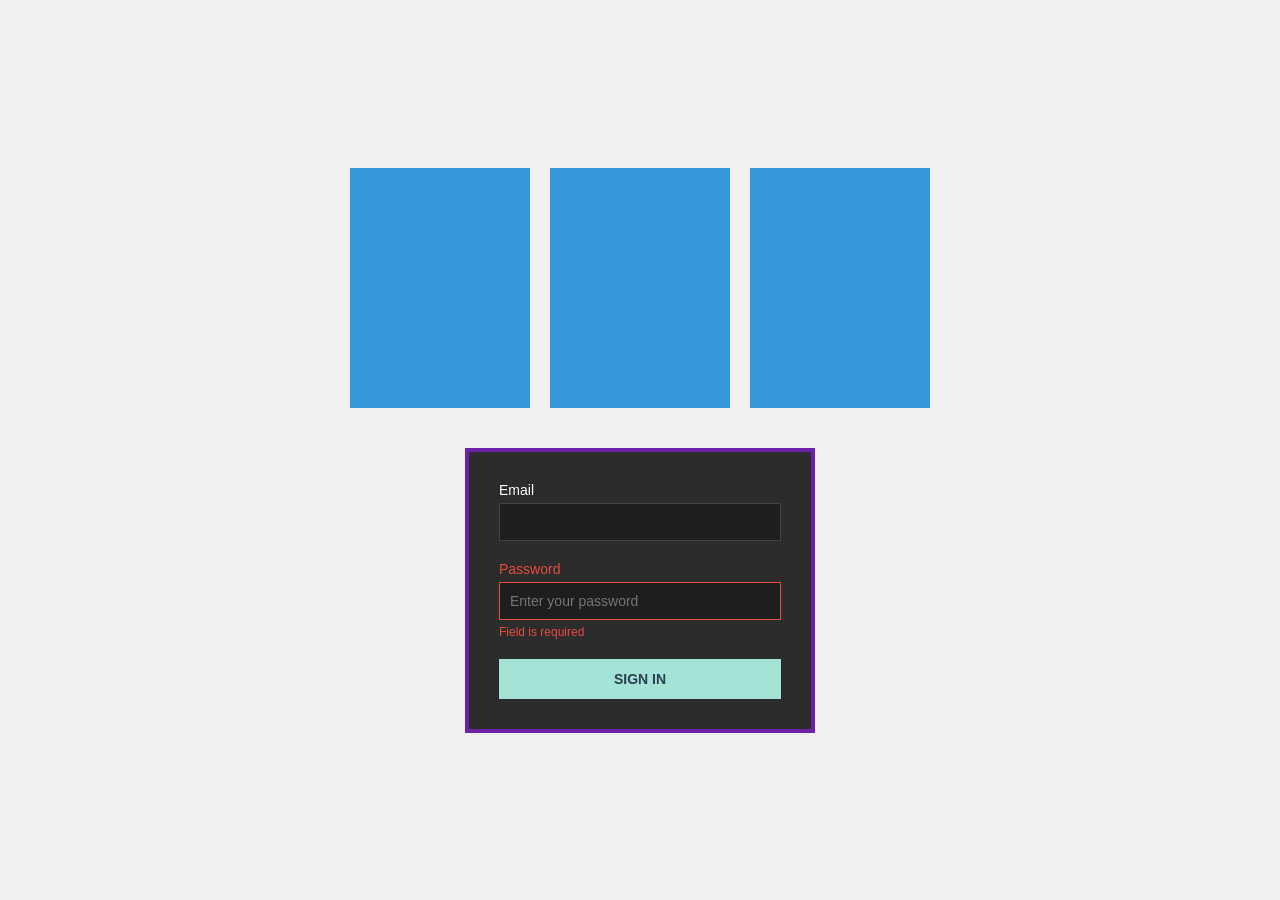
<file: index.html>
<!DOCTYPE html>
<html lang="es">
<head>
    <meta charset="UTF-8">
    <meta name="viewport" content="width=device-width, initial-scale=1.0">
    <title>Página Principal</title>
    <link rel="stylesheet" href="style.css">
</head>
<body>

    <!-- 3 CARDS ANIMADOS -->
    <div class="cards-container">
        <!-- Card 1 -->
        <div class="card">
            <div class="card-inner">
                <div class="card-front"></div>
                <a href="Page01/index.html" class="card-back">page1</a>
            </div>
        </div>

        <!-- Card 2 -->
        <div class="card">
            <div class="card-inner">
                <div class="card-front"></div>
                <a href="Page02/index.html" class="card-back">page2</a>
            </div>
        </div>

        <!-- Card 3 -->
        <div class="card">
            <div class="card-inner">
                <div class="card-front"></div>
                <a href="Page03/index.html" class="card-back">page3</a>
            </div>
        </div>
    </div>

    <!-- FORMULARIO DE AUTENTICACIÓN -->
    <div class="login-container">
        <form>
            <div class="input-group">
                <label>Email</label>
                <input type="email" placeholder="">
            </div>

            <div class="input-group error">
                <label>Password</label>
                <input type="password" placeholder="Enter your password">
                <span class="error-message">Field is required</span>
            </div>

            <button type="button" class="btn-submit">SIGN IN</button>
        </form>
    </div>

</body>
</html>
</file>
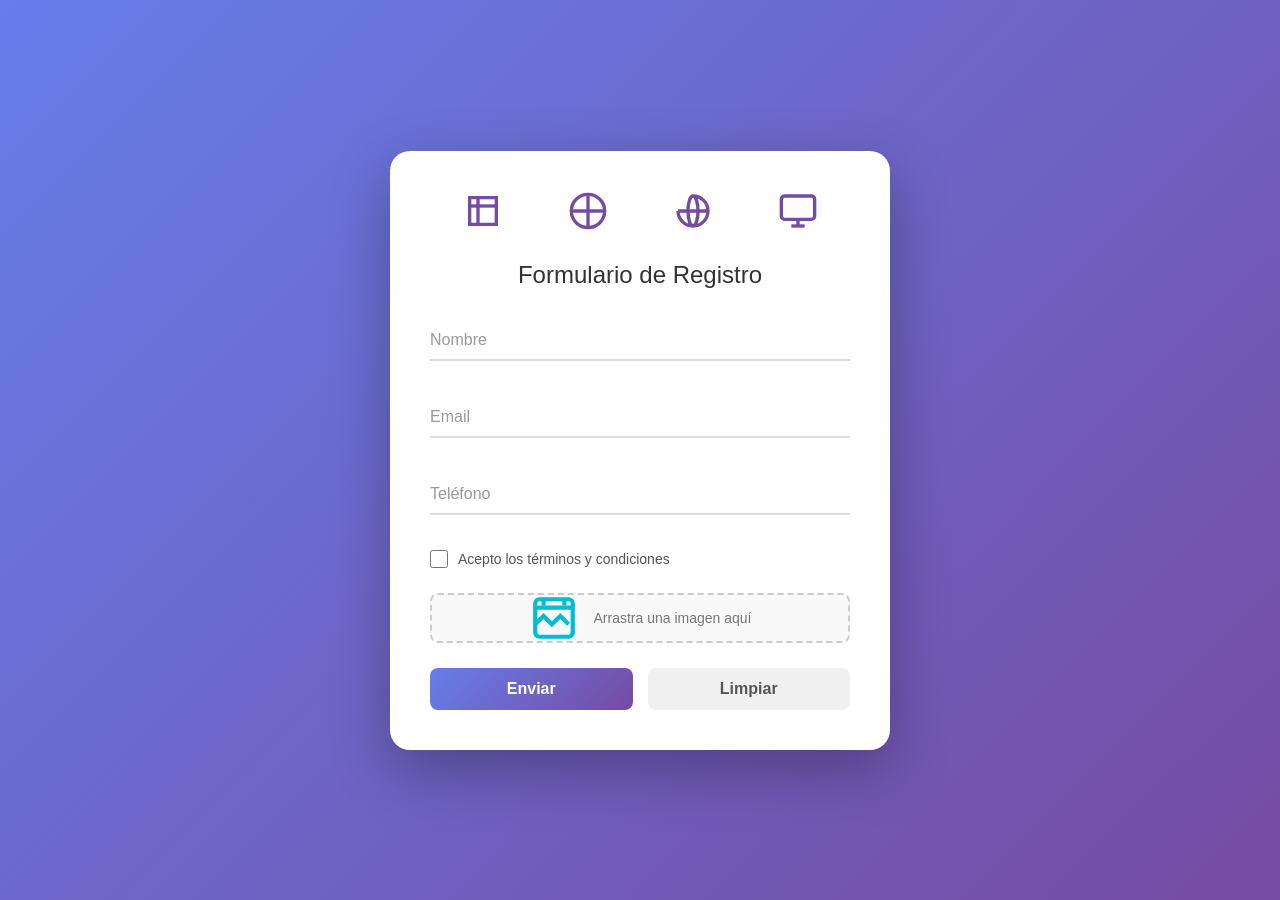
<file: Page01/index.html>
<!doctype html>
<html lang="es">
  <head>
    <meta charset="UTF-8" />
    <meta name="viewport" content="width=device-width, initial-scale=1.0" />
    <title>Page 01 - Formulario con Animación</title>
    <link rel="stylesheet" href="style.css" />
  </head>
  <body>
    <div class="container">
      <!-- 4 Íconos SVG -->
      <div class="icons">
        <svg
          width="40"
          height="40"
          viewBox="0 0 24 24"
          fill="none"
          stroke="currentColor"
          stroke-width="2"
        >
          <path d="M4 4h16v16H4z" />
          <path d="M4 9h16" />
          <path d="M9 4v16" />
        </svg>
        <svg
          width="40"
          height="40"
          viewBox="0 0 24 24"
          fill="none"
          stroke="currentColor"
          stroke-width="2"
        >
          <circle cx="12" cy="12" r="10" />
          <path d="M12 2v20" />
          <path d="M2 12h20" />
        </svg>
        <svg
          width="40"
          height="40"
          viewBox="0 0 24 24"
          fill="none"
          stroke="currentColor"
          stroke-width="2"
        >
          <path
            d="M21 12a9 9 0 01-9 9m9-9a9 9 0 00-9-9m9 9H3m9 9a9 9 0 01-9-9m9 9c1.66 0 3-4.03 3-9s-1.34-9-3-9m0 18c-1.66 0-3-4.03-3-9s1.34-9 3-9"
          />
        </svg>
        <svg
          width="40"
          height="40"
          viewBox="0 0 24 24"
          fill="none"
          stroke="currentColor"
          stroke-width="2"
        >
          <rect x="2" y="3" width="20" height="14" rx="2" />
          <path d="M8 21h8" />
          <path d="M12 17v4" />
        </svg>
      </div>

      <h2>Formulario de Registro</h2>

      <form id="miFormulario">
        <!-- Campo: Nombre -->
        <div class="input-group">
          <input type="text" id="nombre" required />
          <label for="nombre">Nombre</label>
          <div class="underline"></div>
        </div>

        <!-- Campo: Email -->
        <div class="input-group">
          <input type="email" id="email" required />
          <label for="email">Email</label>
          <div class="underline"></div>
        </div>

        <!-- Campo: Teléfono -->
        <div class="input-group">
          <input type="tel" id="telefono" required />
          <label for="telefono">Teléfono</label>
          <div class="underline"></div>
        </div>

        <!-- Checkbox -->
        <div class="checkbox-group">
          <input type="checkbox" id="terminos" />
          <label for="terminos">Acepto los términos y condiciones</label>
        </div>

        <!-- Campo de imagen con Drag & Drop -->
        <div class="drop-zone" id="dropZone">
          <svg
            width="50"
            height="50"
            viewBox="0 0 24 24"
            fill="none"
            stroke="#00bcd4"
            stroke-width="2"
          >
            <rect x="3" y="3" width="18" height="18" rx="2" />
            <path d="M3 15l4-4 4 4 4-4 4 4" />
            <path d="M7 9v.01" />
            <path d="M7 3v3" />
            <path d="M17 3v3" />
            <path d="M3 7h18" />
          </svg>
          <p id="filePath">Arrastra una imagen aquí</p>
        </div>
        <input
          type="file"
          id="fileInput"
          accept="image/*"
          style="display: none"
        />

        <!-- Botones -->
        <div class="button-group">
          <button type="submit" class="btn-primary">Enviar</button>
          <button type="reset" class="btn-secondary">Limpiar</button>
        </div>
      </form>
    </div>

    <script>
      // ========== ANIMACIÓN DE TEXT FIELDS ==========
      document.querySelectorAll(".input-group input").forEach((input) => {
        // Al hacer clic, activar el estado "focus"
        input.addEventListener("focus", function () {
          this.parentElement.classList.add("focused");
        });

        // Al perder el foco, si está vacío, quitar el estado
        input.addEventListener("blur", function () {
          if (this.value === "") {
            this.parentElement.classList.remove("focused");
          }
        });

        // Si ya tiene texto al cargar, mantener el estado
        if (input.value !== "") {
          input.parentElement.classList.add("focused");
        }
      });

      // ========== DRAG & DROP ==========
      const dropZone = document.getElementById("dropZone");
      const fileInput = document.getElementById("fileInput");
      const filePath = document.getElementById("filePath");

      // Prevenir comportamiento por defecto
      ["dragenter", "dragover", "dragleave", "drop"].forEach((eventName) => {
        dropZone.addEventListener(eventName, preventDefaults, false);
        document.body.addEventListener(eventName, preventDefaults, false);
      });

      function preventDefaults(e) {
        e.preventDefault();
        e.stopPropagation();
      }

      // Resaltar zona cuando se arrastra
      ["dragenter", "dragover"].forEach((eventName) => {
        dropZone.addEventListener(eventName, () => {
          dropZone.classList.add("highlight");
        });
      });

      ["dragleave", "drop"].forEach((eventName) => {
        dropZone.addEventListener(eventName, () => {
          dropZone.classList.remove("highlight");
        });
      });

      // Soltar archivo
      dropZone.addEventListener("drop", function (e) {
        const files = e.dataTransfer.files;
        if (files.length > 0) {
          const file = files[0];
          if (file.type.startsWith("image/")) {
            filePath.textContent = `📁 ${file.name} (${(file.size / 1024).toFixed(2)} KB)`;
            // Aquí puedes guardar la imagen o procesarla
          } else {
            alert("Por favor, arrastra solo imágenes.");
          }
        }
      });

      // Clic en la zona para abrir selector de archivos
      dropZone.addEventListener("click", () => {
        fileInput.click();
      });

      fileInput.addEventListener("change", function (e) {
        if (this.files.length > 0) {
          const file = this.files[0];
          filePath.textContent = `📁 ${file.name} (${(file.size / 1024).toFixed(2)} KB)`;
        }
      });

      // ========== ENVIAR FORMULARIO ==========
      document
        .getElementById("miFormulario")
        .addEventListener("submit", function (e) {
          e.preventDefault();
          alert("Formulario enviado correctamente ✅");
        });
    </script>
  </body>
</html>
</file>
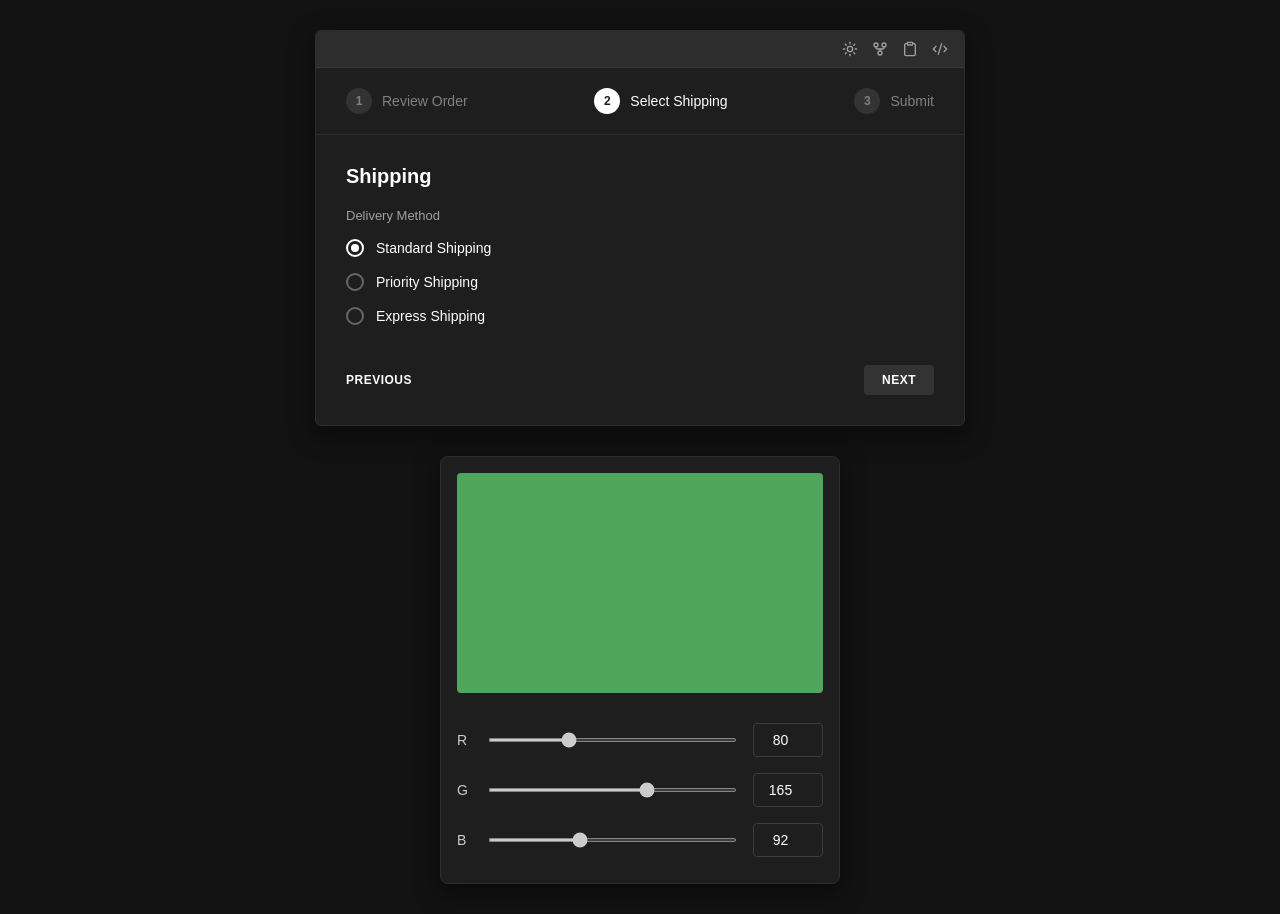
<file: Page02/index.html>
<!DOCTYPE html>
<html lang="es">
<head>
  <meta charset="UTF-8">
  <meta name="viewport" content="width=device-width, initial-scale=1.0">
  <title>Page02</title>
  <link rel="stylesheet" href="styles.css">
</head>
<body>

  <!-- VENTANA PRINCIPAL -->
  <div class="window">
    <div class="window-header">
      <span class="window-title">Ventana de Configuración</span>
      <div class="window-icons">
        <svg viewBox="0 0 24 24" fill="none" stroke="currentColor" stroke-width="2" stroke-linecap="round" stroke-linejoin="round"><circle cx="12" cy="12" r="4"/><path d="M12 2v2"/><path d="M12 20v2"/><path d="m4.93 4.93 1.41 1.41"/><path d="m17.66 17.66 1.41 1.41"/><path d="M2 12h2"/><path d="M20 12h2"/><path d="m6.34 17.66-1.41 1.41"/><path d="m19.07 4.93-1.41 1.41"/></svg>
        <svg viewBox="0 0 24 24" fill="none" stroke="currentColor" stroke-width="2" stroke-linecap="round" stroke-linejoin="round"><circle cx="12" cy="18" r="3"/><circle cx="6" cy="6" r="3"/><circle cx="18" cy="6" r="3"/><path d="M18 9v1a2 2 0 0 1-2 2H8a2 2 0 0 1-2-2V9"/><path d="M12 12v3"/></svg>
        <svg viewBox="0 0 24 24" fill="none" stroke="currentColor" stroke-width="2" stroke-linecap="round" stroke-linejoin="round"><rect width="8" height="4" x="8" y="2" rx="1" ry="1"/><path d="M16 4h2a2 2 0 0 1 2 2v14a2 2 0 0 1-2 2H6a2 2 0 0 1-2-2V6a2 2 0 0 1 2-2h2"/></svg>
        <svg viewBox="0 0 24 24" fill="none" stroke="currentColor" stroke-width="2" stroke-linecap="round" stroke-linejoin="round"><path d="m18 16 4-4-4-4"/><path d="m6 8-4 4 4 4"/><path d="m14.5 4-5 16"/></svg>
      </div>
    </div>

    <div class="tabs-container">
      <input type="radio" id="tab1" name="tab-group" class="tab-radio">
      <input type="radio" id="tab2" name="tab-group" class="tab-radio" checked>
      <input type="radio" id="tab3" name="tab-group" class="tab-radio">

      <div class="tabs-header">
        <label for="tab1" class="tab-label"><span class="step-num">1</span> Review Order</label>
        <label for="tab2" class="tab-label"><span class="step-num">2</span> Select Shipping</label>
        <label for="tab3" class="tab-label"><span class="step-num">3</span> Submit</label>
      </div>

      <div class="tab-content-container">
        <div id="content1" class="tab-content">
          <p>Puede ver su pedido en esta pestaña.</p>
        </div>

        <div id="content2" class="tab-content">
          <h2 class="section-title">Shipping</h2>
          <p class="subtitle">Delivery Method</p>
          <div class="radio-group">
            <label class="radio-option">
              <input type="radio" name="opcion" value="1" checked>
              <span>Standard Shipping</span>
            </label>
            <label class="radio-option">
              <input type="radio" name="opcion" value="2">
              <span>Priority Shipping</span>
            </label>
            <label class="radio-option">
              <input type="radio" name="opcion" value="3">
              <span>Express Shipping</span>
            </label>
          </div>
          <div class="step-actions">
            <button class="btn-text">PREVIOUS</button>
            <button class="btn-primary">NEXT</button>
          </div>
        </div>

        <div id="content3" class="tab-content">
          <p>Aquí puede enviar su solicitud.</p>
        </div>
      </div>
    </div>
  </div>

  <!-- CARTA DE SELECCIÓN DE COLOR -->
  <form class="card-color">
    <!-- Parte 1: Rectángulo con color interactivo -->
    <div id="colorPreview" class="color-preview"></div>

    <!-- Parte 2: 3 Sliders y 3 Text Fields numéricos -->
    <div class="controls-container">
      <!-- Rojo -->
      <div class="control-row">
        <label for="redRange">R</label>
        <input type="range" name="r" id="redRange" min="0" max="255" value="80" oninput="redNum.value=this.value">
        <input type="number" name="r_num" id="redNum" min="0" max="255" value="80" oninput="redRange.value=this.value">
      </div>

      <!-- Verde -->
      <div class="control-row">
        <label for="greenRange">G</label>
        <input type="range" name="g" id="greenRange" min="0" max="255" value="165" oninput="greenNum.value=this.value">
        <input type="number" name="g_num" id="greenNum" min="0" max="255" value="165" oninput="greenRange.value=this.value">
      </div>

      <!-- Azul -->
      <div class="control-row">
        <label for="blueRange">B</label>
        <input type="range" name="b" id="blueRange" min="0" max="255" value="92" oninput="blueNum.value=this.value">
        <input type="number" name="b_num" id="blueNum" min="0" max="255" value="92" oninput="blueRange.value=this.value">
      </div>
    </div>
  </form>

</body>
</html>
</file>
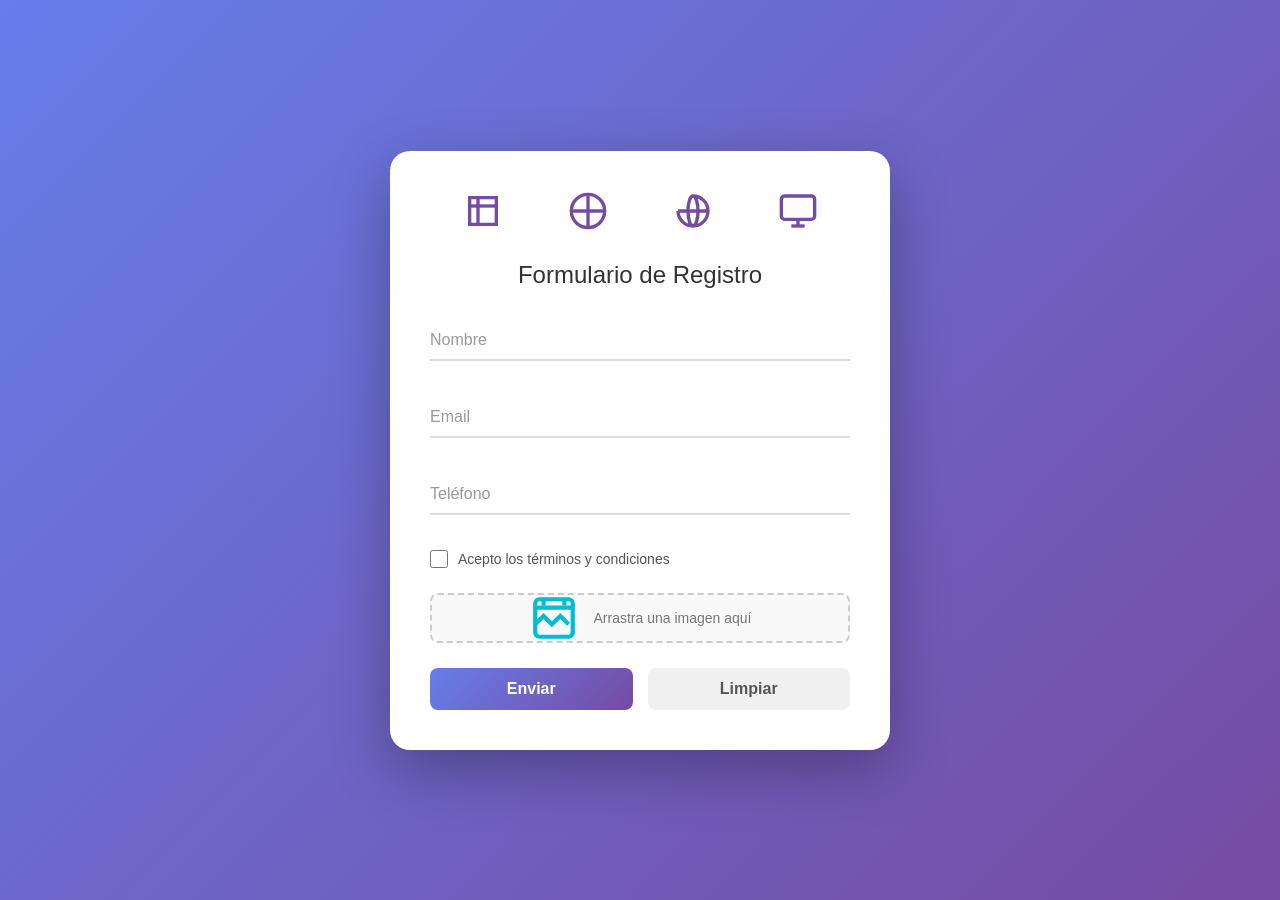
<file: Sanchez-Cueva/page01.html>
<!doctype html>
<html lang="es">
  <head>
    <meta charset="UTF-8" />
    <meta name="viewport" content="width=device-width, initial-scale=1.0" />
    <title>Page 01 - Formulario con Animación</title>
    <link rel="stylesheet" href="css/styles.css" />
  </head>
  <body>
    <div class="container">
      <!-- 4 Íconos SVG -->
      <div class="icons">
        <svg
          width="40"
          height="40"
          viewBox="0 0 24 24"
          fill="none"
          stroke="currentColor"
          stroke-width="2"
        >
          <path d="M4 4h16v16H4z" />
          <path d="M4 9h16" />
          <path d="M9 4v16" />
        </svg>
        <svg
          width="40"
          height="40"
          viewBox="0 0 24 24"
          fill="none"
          stroke="currentColor"
          stroke-width="2"
        >
          <circle cx="12" cy="12" r="10" />
          <path d="M12 2v20" />
          <path d="M2 12h20" />
        </svg>
        <svg
          width="40"
          height="40"
          viewBox="0 0 24 24"
          fill="none"
          stroke="currentColor"
          stroke-width="2"
        >
          <path
            d="M21 12a9 9 0 01-9 9m9-9a9 9 0 00-9-9m9 9H3m9 9a9 9 0 01-9-9m9 9c1.66 0 3-4.03 3-9s-1.34-9-3-9m0 18c-1.66 0-3-4.03-3-9s1.34-9 3-9"
          />
        </svg>
        <svg
          width="40"
          height="40"
          viewBox="0 0 24 24"
          fill="none"
          stroke="currentColor"
          stroke-width="2"
        >
          <rect x="2" y="3" width="20" height="14" rx="2" />
          <path d="M8 21h8" />
          <path d="M12 17v4" />
        </svg>
      </div>

      <h2>Formulario de Registro</h2>

      <form id="miFormulario">
        <!-- Campo: Nombre -->
        <div class="input-group">
          <input type="text" id="nombre" required />
          <label for="nombre">Nombre</label>
          <div class="underline"></div>
        </div>

        <!-- Campo: Email -->
        <div class="input-group">
          <input type="email" id="email" required />
          <label for="email">Email</label>
          <div class="underline"></div>
        </div>

        <!-- Campo: Teléfono -->
        <div class="input-group">
          <input type="tel" id="telefono" required />
          <label for="telefono">Teléfono</label>
          <div class="underline"></div>
        </div>

        <!-- Checkbox -->
        <div class="checkbox-group">
          <input type="checkbox" id="terminos" />
          <label for="terminos">Acepto los términos y condiciones</label>
        </div>

        <!-- Campo de imagen con Drag & Drop -->
        <div class="drop-zone" id="dropZone">
          <svg
            width="50"
            height="50"
            viewBox="0 0 24 24"
            fill="none"
            stroke="#00bcd4"
            stroke-width="2"
          >
            <rect x="3" y="3" width="18" height="18" rx="2" />
            <path d="M3 15l4-4 4 4 4-4 4 4" />
            <path d="M7 9v.01" />
            <path d="M7 3v3" />
            <path d="M17 3v3" />
            <path d="M3 7h18" />
          </svg>
          <p id="filePath">Arrastra una imagen aquí</p>
        </div>
        <input
          type="file"
          id="fileInput"
          accept="image/*"
          style="display: none"
        />

        <!-- Botones -->
        <div class="button-group">
          <button type="submit" class="btn-primary">Enviar</button>
          <button type="reset" class="btn-secondary">Limpiar</button>
        </div>
      </form>
    </div>

    <script>
      // ========== ANIMACIÓN DE TEXT FIELDS ==========
      document.querySelectorAll(".input-group input").forEach((input) => {
        // Al hacer clic, activar el estado "focus"
        input.addEventListener("focus", function () {
          this.parentElement.classList.add("focused");
        });

        // Al perder el foco, si está vacío, quitar el estado
        input.addEventListener("blur", function () {
          if (this.value === "") {
            this.parentElement.classList.remove("focused");
          }
        });

        // Si ya tiene texto al cargar, mantener el estado
        if (input.value !== "") {
          input.parentElement.classList.add("focused");
        }
      });

      // ========== DRAG & DROP ==========
      const dropZone = document.getElementById("dropZone");
      const fileInput = document.getElementById("fileInput");
      const filePath = document.getElementById("filePath");

      // Prevenir comportamiento por defecto
      ["dragenter", "dragover", "dragleave", "drop"].forEach((eventName) => {
        dropZone.addEventListener(eventName, preventDefaults, false);
        document.body.addEventListener(eventName, preventDefaults, false);
      });

      function preventDefaults(e) {
        e.preventDefault();
        e.stopPropagation();
      }

      // Resaltar zona cuando se arrastra
      ["dragenter", "dragover"].forEach((eventName) => {
        dropZone.addEventListener(eventName, () => {
          dropZone.classList.add("highlight");
        });
      });

      ["dragleave", "drop"].forEach((eventName) => {
        dropZone.addEventListener(eventName, () => {
          dropZone.classList.remove("highlight");
        });
      });

      // Soltar archivo
      dropZone.addEventListener("drop", function (e) {
        const files = e.dataTransfer.files;
        if (files.length > 0) {
          const file = files[0];
          if (file.type.startsWith("image/")) {
            filePath.textContent = `📁 ${file.name} (${(file.size / 1024).toFixed(2)} KB)`;
            // Aquí puedes guardar la imagen o procesarla
          } else {
            alert("Por favor, arrastra solo imágenes.");
          }
        }
      });

      // Clic en la zona para abrir selector de archivos
      dropZone.addEventListener("click", () => {
        fileInput.click();
      });

      fileInput.addEventListener("change", function (e) {
        if (this.files.length > 0) {
          const file = this.files[0];
          filePath.textContent = `📁 ${file.name} (${(file.size / 1024).toFixed(2)} KB)`;
        }
      });

      // ========== ENVIAR FORMULARIO ==========
      document
        .getElementById("miFormulario")
        .addEventListener("submit", function (e) {
          e.preventDefault();
          alert("Formulario enviado correctamente ✅");
        });
    </script>
  </body>
</html>
</file>
<file: style.css>
/* Estilos generales */
* {
    box-sizing: border-box;
    margin: 0;
    padding: 0;
}

body {
    font-family: Arial, sans-serif;
    background-color: #f0f0f0;
    display: flex;
    flex-direction: column;
    align-items: center;
    justify-content: center;
    min-height: 100vh;
    padding: 20px;
}

/* Contenedor de los Cards */
.cards-container {
    display: flex;
    gap: 20px;
    margin-bottom: 40px;
}

/* Estructura base del Card con perspectiva para el giro 3D */
.card {
    width: 180px;
    height: 240px;
    perspective: 1000px;
    background-color: transparent;
}

/* Contenedor interno que realiza la rotación de 180° en el eje Y (horizontal natural) */
.card-inner {
    position: relative;
    width: 100%;
    height: 100%;
    text-align: center;
    transition: transform 0.6s ease;
    transform-style: preserve-3d;
}

/* Giro de 180 grados sobre el eje Y */
.card:hover .card-inner {
    transform: rotateY(180deg);
}

/* Caras frontal y trasera del card */
.card-front, .card-back {
    position: absolute;
    width: 100%;
    height: 100%;
    backface-visibility: hidden;
    display: flex;
    align-items: center;
    justify-content: center;
    font-weight: bold;
    color: #ffffff;
    text-decoration: none;
    border-radius: 0; /* Todo cuadrado, sin bordes redondeados */
}

.card-front {
    background-color: #3498db; /* Azul */
}

.card-back {
    background-color: #2ecc71; /* Verde */
    transform: rotateY(180deg); /* Se posiciona lista para verse derecha al girar */
}

/* Contenedor del Login (Cuadrado, sin bordes redondeados, sin gradientes) */
.login-container {
    background-color: #2c2c2c;
    border: 4px solid #6b21a8; /* Borde morado estilo bloque */
    padding: 30px;
    width: 350px;
    border-radius: 0;
}

.input-group {
    margin-bottom: 20px;
    display: flex;
    flex-direction: column;
}

.input-group label {
    color: #ffffff;
    font-size: 14px;
    margin-bottom: 5px;
}

.input-group input {
    background-color: #1e1e1e;
    border: 1px solid #444444;
    color: #aaaaaa;
    padding: 10px;
    font-size: 14px;
    border-radius: 0; /* Cuadrado */
    outline: none;
}

/* Estilo de error para el campo de contraseña */
.input-group.error input {
    border-color: #e74c3c;
}

.input-group.error label {
    color: #e74c3c;
}

.error-message {
    color: #e74c3c;
    font-size: 12px;
    margin-top: 5px;
}

/* Botón Sign In */
.btn-submit {
    background-color: #a3e4d7; /* Verde claro sólido */
    color: #2c3e50;
    border: none;
    padding: 12px;
    width: 100%;
    font-weight: bold;
    font-size: 14px;
    cursor: pointer;
    border-radius: 0; /* Cuadrado */
    text-align: center;
}

.btn-submit:hover {
    background-color: #76d7c4;
}
</file>
<file: Page01/style.css>
/* ===== RESET Y ESTILOS GENERALES ===== */
* {
  margin: 0;
  padding: 0;
  box-sizing: border-box;
}

body {
  font-family: "Segoe UI", Tahoma, Geneva, Verdana, sans-serif;
  background: linear-gradient(135deg, #667eea 0%, #764ba2 100%);
  min-height: 100vh;
  display: flex;
  justify-content: center;
  align-items: center;
  padding: 20px;
}

.container {
  background: white;
  padding: 40px;
  border-radius: 20px;
  box-shadow: 0 20px 60px rgba(0, 0, 0, 0.3);
  max-width: 500px;
  width: 100%;
}

/* ===== ÍCONOS SVG ===== */
.icons {
  display: flex;
  justify-content: space-around;
  margin-bottom: 30px;
}

.icons svg {
  color: #764ba2;
  transition:
    transform 0.3s,
    color 0.3s;
  cursor: default;
}

.icons svg:hover {
  transform: scale(1.2);
  color: #667eea;
}

h2 {
  text-align: center;
  color: #333;
  margin-bottom: 30px;
  font-weight: 300;
}

/* ===== INPUT GROUPS CON ANIMACIÓN ===== */
.input-group {
  position: relative;
  margin-bottom: 35px;
}

.input-group input {
  width: 100%;
  padding: 12px 0;
  font-size: 16px;
  border: none;
  outline: none;
  background: transparent;
  color: #333;
  transition: all 0.3s;
}

.input-group label {
  position: absolute;
  left: 0;
  top: 12px;
  color: #999;
  font-size: 16px;
  pointer-events: none;
  transition: all 0.3s ease;
}

/* Línea inferior */
.underline {
  position: absolute;
  bottom: 0;
  left: 0;
  width: 100%;
  height: 2px;
  background: #ddd;
  transition: all 0.3s ease;
}

/* ===== ESTADO FOCUS (cuando se hace clic) ===== */
.input-group.focused label {
  top: -18px;
  font-size: 12px;
  color: #00bcd4; /* Celeste agua */
}

.input-group.focused .underline {
  background: #00bcd4; /* Celeste agua */
  height: 2px;
}

/* ===== CHECKBOX ===== */
.checkbox-group {
  display: flex;
  align-items: center;
  gap: 10px;
  margin: 20px 0 25px;
}

.checkbox-group input[type="checkbox"] {
  width: 18px;
  height: 18px;
  accent-color: #00bcd4;
  cursor: pointer;
}

.checkbox-group label {
  color: #555;
  font-size: 14px;
  cursor: pointer;
}

/* ===== DROP ZONE ===== */
.drop-zone {
  width: 100%;
  height: 50px;
  border: 2px dashed #ccc;
  border-radius: 8px;
  display: flex;
  justify-content: center;
  align-items: center;
  gap: 15px;
  margin: 20px 0 25px;
  cursor: pointer;
  transition: all 0.3s;
  background: #f9f9f9;
  padding: 0 15px;
}

.drop-zone:hover {
  border-color: #00bcd4;
  background: #f0f8ff;
}

.drop-zone.highlight {
  border-color: #00bcd4;
  background: #e0f7fa;
}

.drop-zone svg {
  flex-shrink: 0;
}

.drop-zone p {
  color: #777;
  font-size: 14px;
  white-space: nowrap;
  overflow: hidden;
  text-overflow: ellipsis;
}

/* ===== BOTONES ===== */
.button-group {
  display: flex;
  gap: 15px;
  margin-top: 20px;
}

.btn-primary,
.btn-secondary {
  flex: 1;
  padding: 12px 20px;
  border: none;
  border-radius: 8px;
  font-size: 16px;
  font-weight: 600;
  cursor: pointer;
  transition: all 0.3s;
}

.btn-primary {
  background: linear-gradient(135deg, #667eea 0%, #764ba2 100%);
  color: white;
}

.btn-primary:hover {
  transform: translateY(-2px);
  box-shadow: 0 5px 20px rgba(102, 126, 234, 0.4);
}

.btn-secondary {
  background: #f0f0f0;
  color: #555;
}

.btn-secondary:hover {
  background: #e0e0e0;
  transform: translateY(-2px);
}

/* ===== RESPONSIVE ===== */
@media (max-width: 480px) {
  .container {
    padding: 20px;
  }

  .icons svg {
    width: 30px;
    height: 30px;
  }

  .button-group {
    flex-direction: column;
  }
}
</file>
<file: Page02/styles.css>
* {
  box-sizing: border-box;
  margin: 0;
  padding: 0;
  font-family: -apple-system, BlinkMacSystemFont, "Segoe UI", Roboto, Oxygen, Ubuntu, Cantarell, sans-serif;
}

body {
  background-color: #121212;
  color: #e0e0e0;
  padding: 30px;
  display: flex;
  flex-direction: column;
  align-items: center;
  gap: 30px;
}

/* =======================================
   VENTANA PRINCIPAL
   ======================================= */
.window {
  width: 100%;
  max-width: 650px;
  background-color: #1e1e1e;
  border: 1px solid #2d2d2d;
  border-radius: 6px;
  box-shadow: 0 8px 24px rgba(0, 0, 0, 0.5);
  overflow: hidden;
}

.window-header {
  background-color: #2d2d2d;
  color: #a0a0a0;
  padding: 10px 16px;
  display: flex;
  justify-content: space-between;
  align-items: center;
  border-bottom: 1px solid #383838;
}

.window-title {
  display: none;
}

.window-icons {
  display: flex;
  gap: 14px;
  margin-left: auto;
}

.window-icons svg {
  width: 16px;
  height: 16px;
  stroke: #a0a0a0;
  cursor: pointer;
  transition: stroke 0.2s;
}

.window-icons svg:hover {
  stroke: #ffffff;
}

.tabs-container {
  display: flex;
  flex-direction: column;
}

.tab-radio {
  display: none;
}

.tabs-header {
  display: flex;
  justify-content: space-between;
  align-items: center;
  padding: 20px 30px;
  border-bottom: 1px solid #2d2d2d;
}

.tab-label {
  display: flex;
  align-items: center;
  gap: 10px;
  cursor: pointer;
  font-size: 14px;
  font-weight: 500;
  color: #808080;
  transition: color 0.2s;
}

.step-num {
  width: 26px;
  height: 26px;
  border-radius: 50%;
  background-color: #333333;
  color: #808080;
  display: flex;
  align-items: center;
  justify-content: center;
  font-size: 12px;
  font-weight: 600;
}

.tab-content {
  display: none;
  padding: 30px;
}

/* Selección de Pestañas en CSS */
#tab1:checked ~ .tabs-header label[for="tab1"],
#tab2:checked ~ .tabs-header label[for="tab2"],
#tab3:checked ~ .tabs-header label[for="tab3"] {
  color: #ffffff;
}

#tab1:checked ~ .tabs-header label[for="tab1"] .step-num,
#tab2:checked ~ .tabs-header label[for="tab2"] .step-num,
#tab3:checked ~ .tabs-header label[for="tab3"] .step-num {
  background-color: #ffffff;
  color: #1e1e1e;
}

#tab1:checked ~ .tab-content-container #content1,
#tab2:checked ~ .tab-content-container #content2,
#tab3:checked ~ .tab-content-container #content3 {
  display: block;
}

/* Formulario interno */
.section-title {
  font-size: 20px;
  font-weight: 600;
  color: #ffffff;
  margin-bottom: 20px;
}

.subtitle {
  font-size: 13px;
  color: #a0a0a0;
  margin-bottom: 16px;
}

.radio-group {
  display: flex;
  flex-direction: column;
  gap: 16px;
  margin-bottom: 40px;
}

.radio-option {
  display: flex;
  align-items: center;
  gap: 12px;
  cursor: pointer;
  font-size: 14px;
  color: #ffffff;
}

.radio-option input[type="radio"] {
  appearance: none;
  -webkit-appearance: none;
  width: 18px;
  height: 18px;
  border: 2px solid #666;
  border-radius: 50%;
  outline: none;
  margin: 0;
  display: grid;
  place-content: center;
  cursor: pointer;
}

.radio-option input[type="radio"]:checked {
  border-color: #ffffff;
}

.radio-option input[type="radio"]:checked::before {
  content: "";
  width: 8px;
  height: 8px;
  border-radius: 50%;
  background-color: #ffffff;
}

.step-actions {
  display: flex;
  justify-content: space-between;
  align-items: center;
  margin-top: 20px;
}

.btn-text {
  background: none;
  border: none;
  color: #ffffff;
  font-weight: 600;
  font-size: 12px;
  letter-spacing: 0.5px;
  cursor: pointer;
}

.btn-primary {
  background-color: #333333;
  color: #ffffff;
  border: none;
  padding: 8px 18px;
  border-radius: 4px;
  font-weight: 600;
  font-size: 12px;
  letter-spacing: 0.5px;
  cursor: pointer;
}

/* =======================================
   CARD DE SELECCIÓN DE COLOR INTERACTIVA
   ======================================= */
.card-color {
  width: 100%;
  max-width: 400px;
  background-color: #1e1e1e;
  border: 1px solid #2d2d2d;
  border-radius: 8px;
  padding: 16px;
  display: flex;
  flex-direction: column;
  gap: 20px;
  box-shadow: 0 8px 24px rgba(0, 0, 0, 0.5);

  /* Variables dinámicas para el color RGB */
  --r: 80;
  --g: 165;
  --b: 92;
}

.color-preview {
  width: 100%;
  height: 220px;
  border-radius: 4px;
  /* Utiliza los valores dinámicos para pintar el fondo */
  background-color: rgb(var(--r), var(--g), var(--b));
}

.controls-container {
  display: flex;
  flex-direction: column;
  gap: 16px;
  padding: 10px 0;
}

.control-row {
  display: flex;
  align-items: center;
  gap: 16px;
}

.control-row label {
  width: 15px;
  font-weight: 500;
  font-size: 14px;
  color: #cccccc;
}

.control-row input[type="range"] {
  flex: 1;
  accent-color: #cccccc;
  height: 4px;
  background: #333333;
  border-radius: 2px;
}

.control-row input[type="number"] {
  width: 70px;
  background-color: #1e1e1e;
  color: #ffffff;
  border: 1px solid #3d3d3d;
  border-radius: 4px;
  padding: 8px;
  text-align: center;
  font-size: 14px;
  outline: none;
}
</file>
<file: Sanchez-Cueva/css/styles.css>
/* ===== RESET Y ESTILOS GENERALES ===== */
* {
  margin: 0;
  padding: 0;
  box-sizing: border-box;
}

body {
  font-family: "Segoe UI", Tahoma, Geneva, Verdana, sans-serif;
  background: linear-gradient(135deg, #667eea 0%, #764ba2 100%);
  min-height: 100vh;
  display: flex;
  justify-content: center;
  align-items: center;
  padding: 20px;
}

.container {
  background: white;
  padding: 40px;
  border-radius: 20px;
  box-shadow: 0 20px 60px rgba(0, 0, 0, 0.3);
  max-width: 500px;
  width: 100%;
}

/* ===== ÍCONOS SVG ===== */
.icons {
  display: flex;
  justify-content: space-around;
  margin-bottom: 30px;
}

.icons svg {
  color: #764ba2;
  transition:
    transform 0.3s,
    color 0.3s;
  cursor: default;
}

.icons svg:hover {
  transform: scale(1.2);
  color: #667eea;
}

h2 {
  text-align: center;
  color: #333;
  margin-bottom: 30px;
  font-weight: 300;
}

/* ===== INPUT GROUPS CON ANIMACIÓN ===== */
.input-group {
  position: relative;
  margin-bottom: 35px;
}

.input-group input {
  width: 100%;
  padding: 12px 0;
  font-size: 16px;
  border: none;
  outline: none;
  background: transparent;
  color: #333;
  transition: all 0.3s;
}

.input-group label {
  position: absolute;
  left: 0;
  top: 12px;
  color: #999;
  font-size: 16px;
  pointer-events: none;
  transition: all 0.3s ease;
}

/* Línea inferior */
.underline {
  position: absolute;
  bottom: 0;
  left: 0;
  width: 100%;
  height: 2px;
  background: #ddd;
  transition: all 0.3s ease;
}

/* ===== ESTADO FOCUS (cuando se hace clic) ===== */
.input-group.focused label {
  top: -18px;
  font-size: 12px;
  color: #00bcd4; /* Celeste agua */
}

.input-group.focused .underline {
  background: #00bcd4; /* Celeste agua */
  height: 2px;
}

/* ===== CHECKBOX ===== */
.checkbox-group {
  display: flex;
  align-items: center;
  gap: 10px;
  margin: 20px 0 25px;
}

.checkbox-group input[type="checkbox"] {
  width: 18px;
  height: 18px;
  accent-color: #00bcd4;
  cursor: pointer;
}

.checkbox-group label {
  color: #555;
  font-size: 14px;
  cursor: pointer;
}

/* ===== DROP ZONE ===== */
.drop-zone {
  width: 100%;
  height: 50px;
  border: 2px dashed #ccc;
  border-radius: 8px;
  display: flex;
  justify-content: center;
  align-items: center;
  gap: 15px;
  margin: 20px 0 25px;
  cursor: pointer;
  transition: all 0.3s;
  background: #f9f9f9;
  padding: 0 15px;
}

.drop-zone:hover {
  border-color: #00bcd4;
  background: #f0f8ff;
}

.drop-zone.highlight {
  border-color: #00bcd4;
  background: #e0f7fa;
}

.drop-zone svg {
  flex-shrink: 0;
}

.drop-zone p {
  color: #777;
  font-size: 14px;
  white-space: nowrap;
  overflow: hidden;
  text-overflow: ellipsis;
}

/* ===== BOTONES ===== */
.button-group {
  display: flex;
  gap: 15px;
  margin-top: 20px;
}

.btn-primary,
.btn-secondary {
  flex: 1;
  padding: 12px 20px;
  border: none;
  border-radius: 8px;
  font-size: 16px;
  font-weight: 600;
  cursor: pointer;
  transition: all 0.3s;
}

.btn-primary {
  background: linear-gradient(135deg, #667eea 0%, #764ba2 100%);
  color: white;
}

.btn-primary:hover {
  transform: translateY(-2px);
  box-shadow: 0 5px 20px rgba(102, 126, 234, 0.4);
}

.btn-secondary {
  background: #f0f0f0;
  color: #555;
}

.btn-secondary:hover {
  background: #e0e0e0;
  transform: translateY(-2px);
}

/* ===== RESPONSIVE ===== */
@media (max-width: 480px) {
  .container {
    padding: 20px;
  }

  .icons svg {
    width: 30px;
    height: 30px;
  }

  .button-group {
    flex-direction: column;
  }
}
</file>
